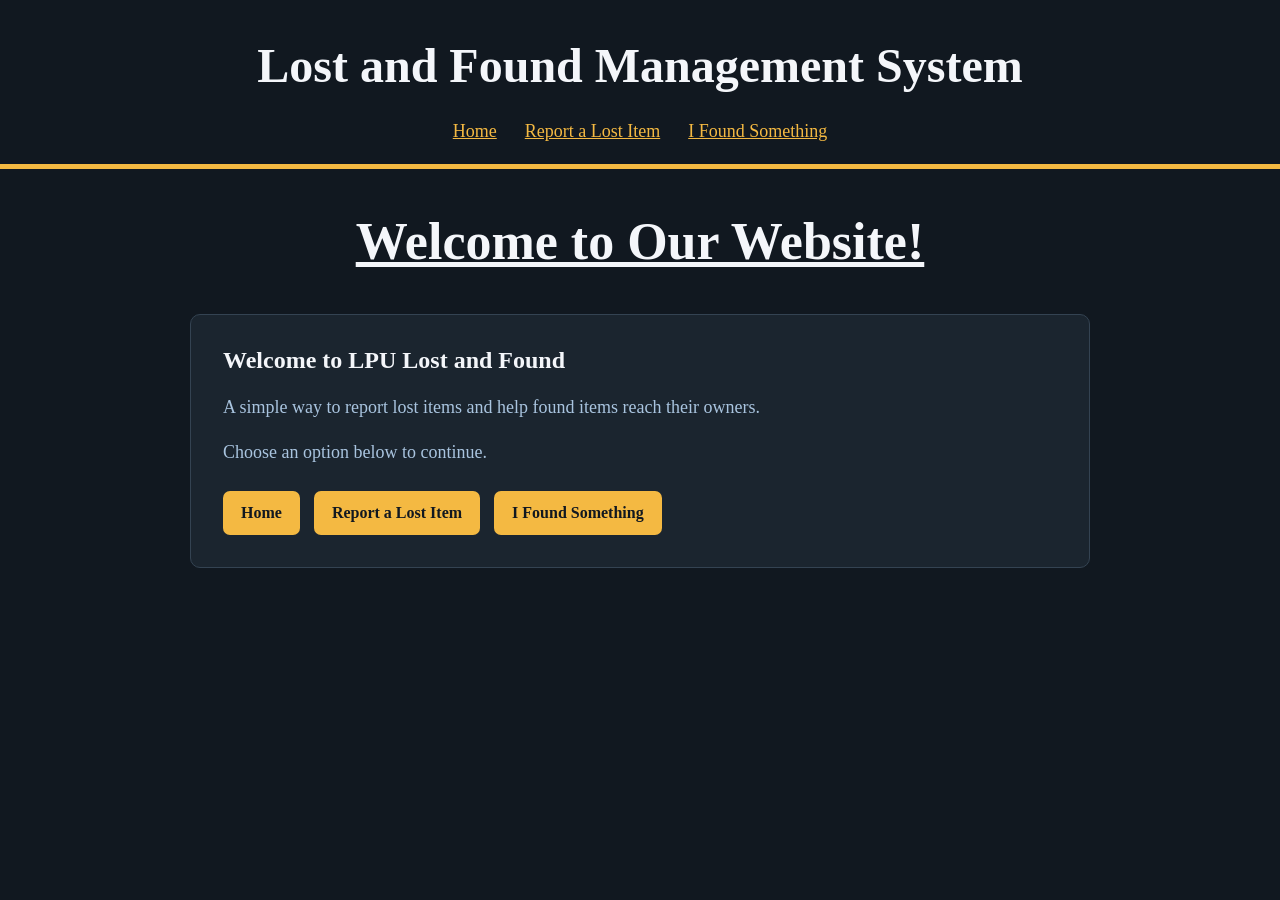
<file: index.html>
<!DOCTYPE html>
<html lang="en">
<head>
  <meta charset="UTF-8">
  <meta name="viewport" content="width=device-width, initial-scale=1.0">
  <title>LPU Lost and Found</title>
  <link rel="stylesheet" href="style.css">
</head>
<body>

  <header>
    <h1>Lost and Found Management System</h1>

    <nav>
      <a href="index.html">Home</a>
      <a href="lost.html">Report a Lost Item</a>
      <a href="found.html">I Found Something</a>
    </nav>
  </header>

  <main class="home">
    <h2>Welcome to Our Website!</h2>

    <section class="card">
      <h2>Welcome to LPU Lost and Found</h2>

      <p>A simple way to report lost items and help found items reach their owners.</p>

      <p>Choose an option below to continue.</p>

      <div class="actions">
        <a class="button" href="index.html">Home</a>
        <a class="button" href="lost.html">Report a Lost Item</a>
        <a class="button" href="found.html">I Found Something</a>
      </div>
    </section>
  </main>

</body>
</html>
</file>
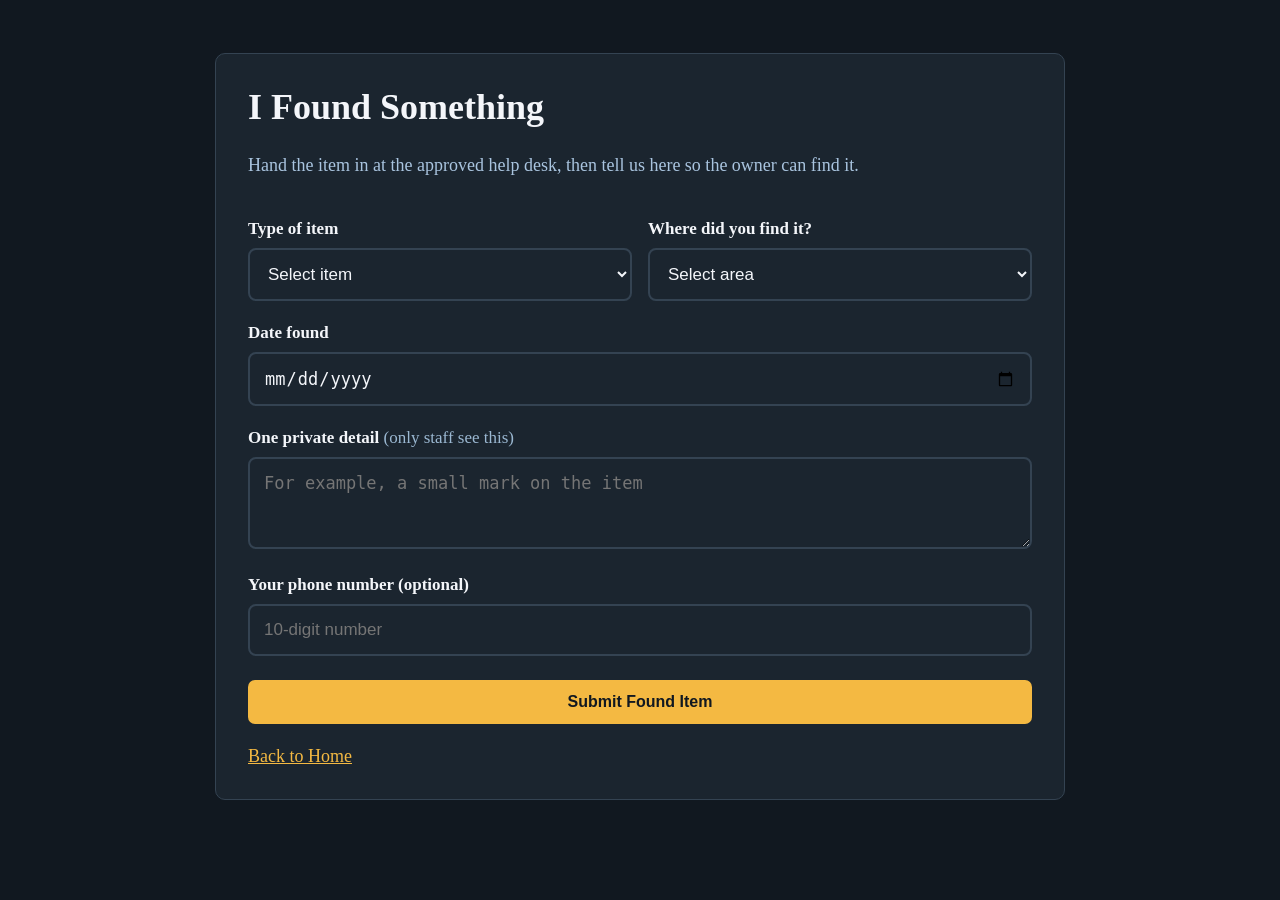
<file: found.html>
<!DOCTYPE html>
<html lang="en">
<head>
  <meta charset="UTF-8">
  <meta name="viewport" content="width=device-width, initial-scale=1.0">
  <title>I Found Something</title>
  <link rel="stylesheet" href="style.css">
</head>
<body>

  <main class="form-page">

    <h1>I Found Something</h1>

    <p class="intro">
      Hand the item in at the approved help desk,
      then tell us here so the owner can find it.
    </p>

    <form action="thankyou.html" method="get">

      <div class="two-columns">

        <div>
          <label for="item">Type of item</label>

          <select id="item" name="item" required>
            <option value="">Select item</option>
            <option>Bottle</option>
            <option>Notebook</option>
            <option>Keys</option>
            <option>ID Card</option>
            <option>Electronics</option>
            <option>Other</option>
          </select>
        </div>

        <div>
          <label for="place">Where did you find it?</label>

          <select id="place" name="place" required>
            <option value="">Select area</option>
            <option>Classrooms</option>
            <option>Cafeteria</option>
            <option>Study areas</option>
            <option>Common areas</option>
          </select>
        </div>

      </div>

      <label for="date">Date found</label>
      <input type="date" id="date" name="date" required>

      <label for="detail">
        One private detail <span>(only staff see this)</span>
      </label>

      <textarea id="detail" name="detail"
        rows="3"
        placeholder="For example, a small mark on the item"></textarea>

      <label for="phone">Your phone number (optional)</label>

      <input type="tel" id="phone" name="phone"
        placeholder="10-digit number"
        pattern="[0-9]{10}"
        maxlength="10">

      <button type="submit">Submit Found Item</button>

    </form>

    <a class="back-link" href="index.html">Back to Home</a>

  </main>

</body>
</html>
</file>
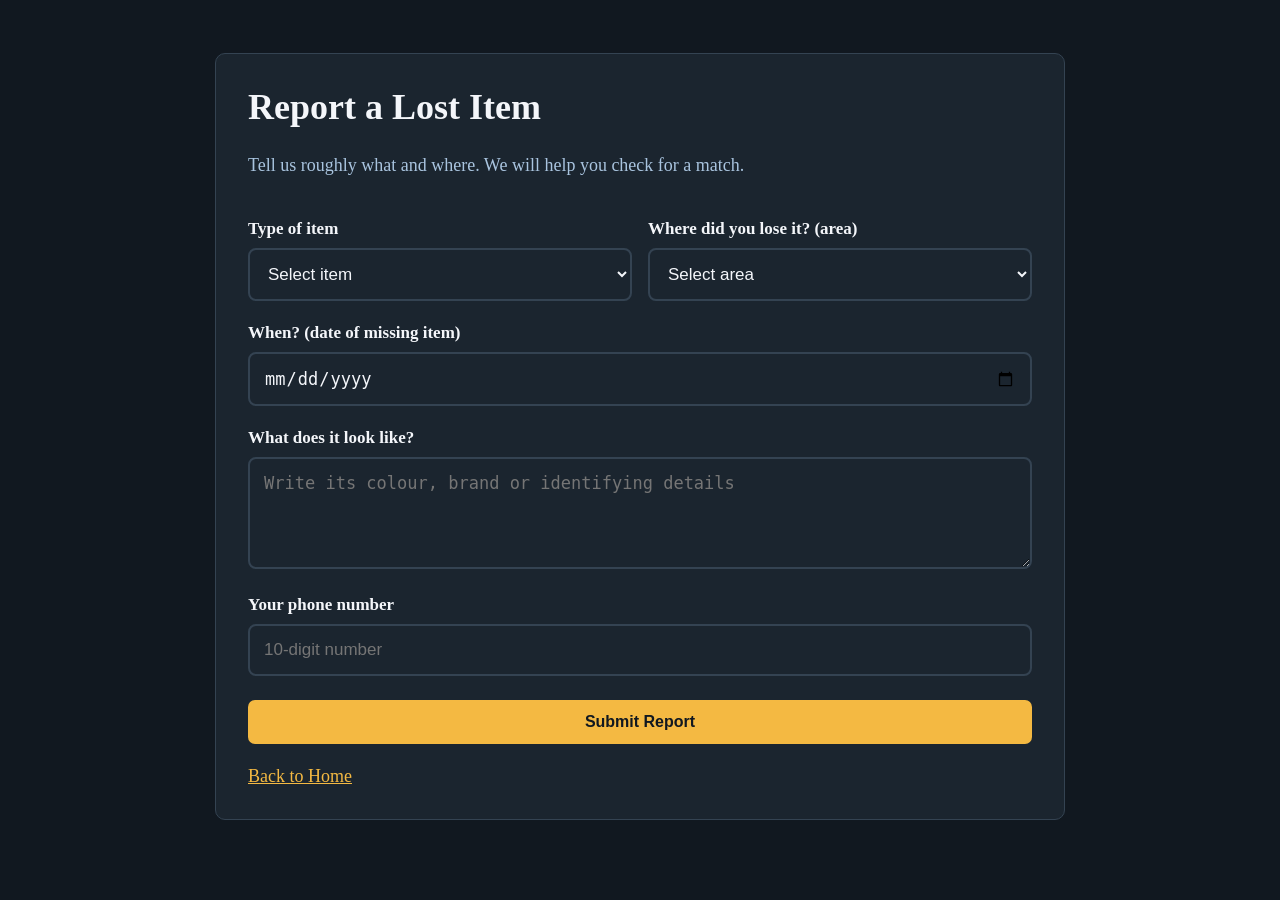
<file: lost.html>
<!DOCTYPE html>
<html lang="en">
<head>
  <meta charset="UTF-8">
  <meta name="viewport" content="width=device-width, initial-scale=1.0">
  <title>Report a Lost Item</title>
  <link rel="stylesheet" href="style.css">
</head>
<body>

  <main class="form-page">

    <h1>Report a Lost Item</h1>

    <p class="intro">
      Tell us roughly what and where. We will help you check for a match.
    </p>

    <form action="submit.html" method="get">

      <div class="two-columns">

        <div>
          <label for="item">Type of item</label>

          <select id="item" name="item" required>
            <option value="">Select item</option>
            <option>Bottle</option>
            <option>Notebook</option>
            <option>Keys</option>
            <option>ID Card</option>
            <option>Electronics</option>
            <option>Other</option>
          </select>
        </div>

        <div>
          <label for="place">Where did you lose it? (area)</label>

          <select id="place" name="place" required>
            <option value="">Select area</option>
            <option>Classrooms</option>
            <option>Cafeteria</option>
            <option>Study areas</option>
            <option>Common areas</option>
          </select>
        </div>

      </div>

      <label for="date">When? (date of missing item)</label>
      <input type="date" id="date" name="date" required>

      <label for="description">What does it look like?</label>

      <textarea id="description" name="description"
        rows="4"
        placeholder="Write its colour, brand or identifying details"></textarea>

      <label for="phone">Your phone number</label>

      <input type="tel" id="phone" name="phone"
        placeholder="10-digit number"
        pattern="[0-9]{10}"
        maxlength="10" required>

      <button type="submit">Submit Report</button>

    </form>

    <a class="back-link" href="index.html">Back to Home</a>

  </main>

</body>
</html>
</file>
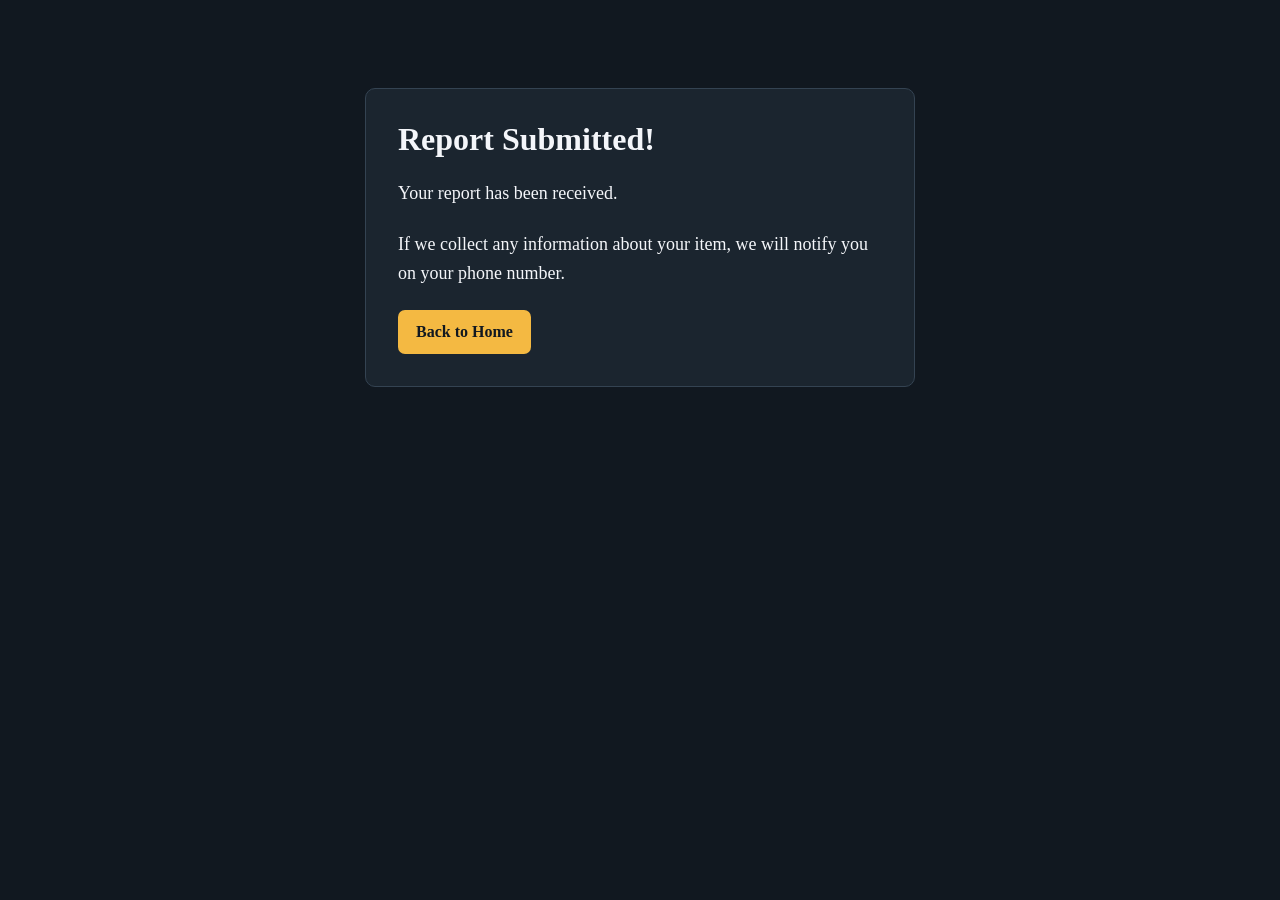
<file: submit.html>
<!DOCTYPE html>
<html lang="en">
<head>
  <meta charset="UTF-8">
  <meta name="viewport" content="width=device-width, initial-scale=1.0">
  <title>Report Submitted</title>
  <link rel="stylesheet" href="style.css">
</head>
<body>

  <main class="confirmation">

    <h1>Report Submitted!</h1>

    <p>Your report has been received.</p>

    <p>
      If we collect any information about your item,
      we will notify you on your phone number.
    </p>

    <a class="button" href="index.html">Back to Home</a>

  </main>

</body>
</html>
</file>
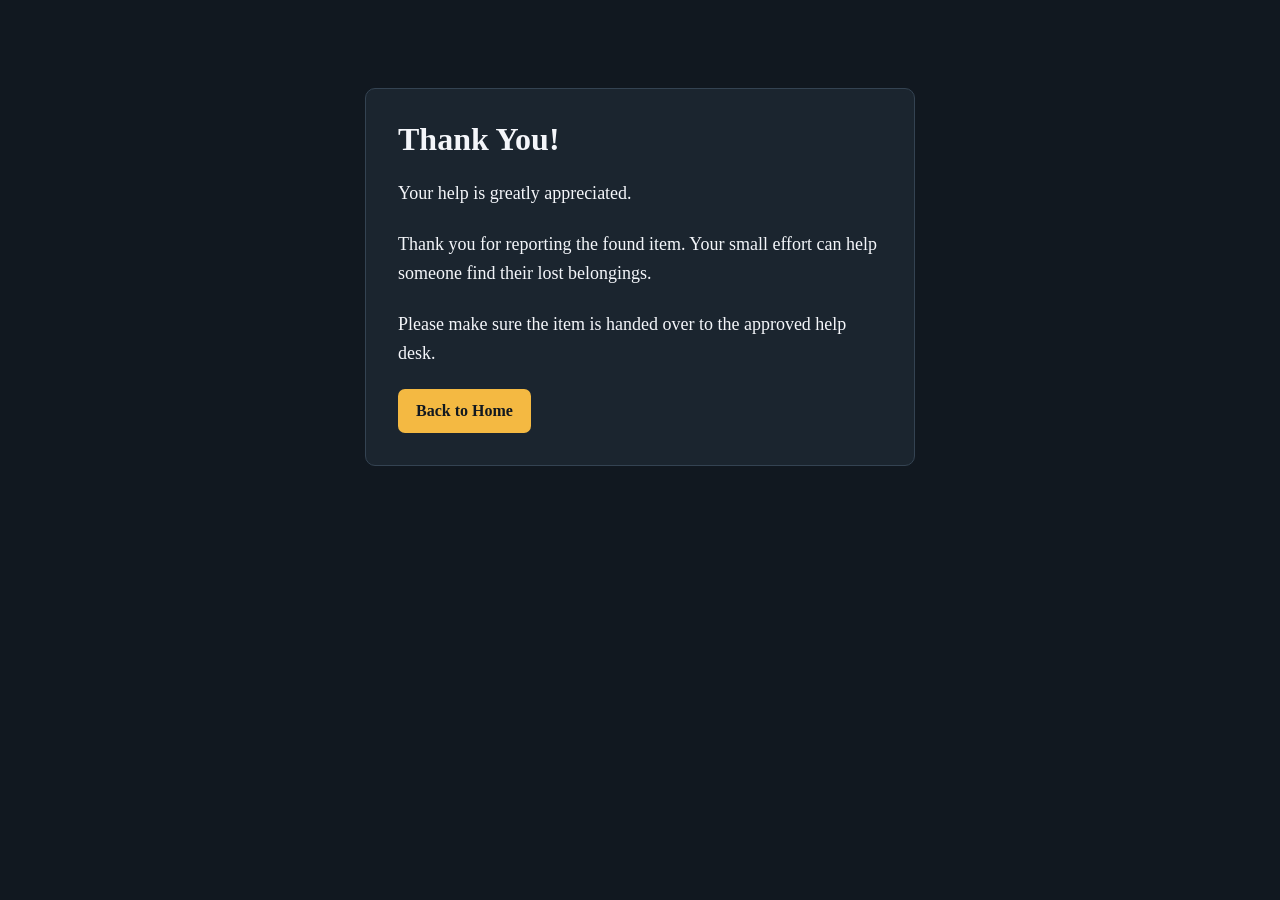
<file: thankyou.html>
<!DOCTYPE html>
<html lang="en">
<head>
  <meta charset="UTF-8">
  <meta name="viewport" content="width=device-width, initial-scale=1.0">
  <title>Thank You</title>
  <link rel="stylesheet" href="style.css">
</head>
<body>

  <main class="confirmation">

    <h1>Thank You!</h1>

    <p>Your help is greatly appreciated.</p>

    <p>
      Thank you for reporting the found item.
      Your small effort can help someone find
      their lost belongings.
    </p>

    <p>
      Please make sure the item is handed over
      to the approved help desk.
    </p>

    <a class="button" href="index.html">Back to Home</a>

  </main>

</body>
</html>
</file>
<file: style.css>
* {
  box-sizing: border-box;
}

body {
  margin: 0;
  padding: 28px;
  background: #111820;
  color: #f4f6fa;
  font-family: Georgia;
}

/* Header */

header {
  text-align: center;
  background: #111820;
  border-bottom: 5px solid #f4b942;
  margin: -28px -28px 35px;
  padding: 28px 15px 22px;
}

header h1 {
  font-size: clamp(28px, 5vw, 48px);
  margin: 10px 0 28px;
}

nav {
  display: flex;
  justify-content: center;
  flex-wrap: wrap;
  gap: 28px;
}

nav a, .back-link {
  color: #f4b942;
  font-size: 18px;
}

/* Home Page */

.home {
  max-width: 1050px;
  margin: auto;
  text-align: center;
}

.home > h2 {
  font-size: clamp(32px, 5vw, 52px);
  text-decoration: underline;
}

/* Cards */

.card, .form-page, .confirmation {
  max-width: 900px;
  margin: 35px auto;
  padding: 32px;
  background: #1b252f;
  border: 1px solid #344352;
  border-radius: 10px;
}

.card {
  text-align: left;
}

.card h2, .form-page h1, .confirmation h1 {
  color: #f4f6fa;
  margin-top: 0;
}

.card p, .intro {
  color: #a9c4df;
  font-size: 18px;
  line-height: 1.5;
}

/* Buttons */

.actions {
  display: flex;
  flex-wrap: wrap;
  gap: 14px;
  margin-top: 25px;
}

.button, button {
  display: inline-block;
  background: #f4b942;
  color: #111820;
  border: 0;
  border-radius: 7px;
  padding: 13px 18px;
  font-size: 16px;
  font-weight: bold;
  text-decoration: none;
  cursor: pointer;
}

/* Form Pages */

.form-page {
  max-width: 850px;
  margin: 25px auto;
}

.form-page h1 {
  font-size: 36px;
}

.two-columns {
  display: grid;
  grid-template-columns: 1fr 1fr;
  gap: 16px;
}

label {
  display: block;
  margin: 22px 0 9px;
  font-weight: bold;
  font-size: 17px;
}

label span {
  color: #9bb8d2;
  font-weight: normal;
}

input, select, textarea {
  width: 100%;
  padding: 14px;
  color: #f4f6fa;
  background: #1b252f;
  border: 2px solid #344352;
  border-radius: 8px;
  font-size: 17px;
}

textarea {
  resize: vertical;
}

button {
  width: 100%;
  margin-top: 24px;
}

.back-link {
  display: inline-block;
  margin-top: 22px;
}

/* Confirmation Pages */

.confirmation {
  max-width: 550px;
  margin: 60px auto;
}

.confirmation p {
  font-size: 18px;
  line-height: 1.6;
  margin-bottom: 22px;
}

/* Mobile Design */

@media (max-width: 650px) {

  body {
    padding: 16px;
  }

  header {
    margin: -16px -16px 25px;
  }

  .two-columns {
    grid-template-columns: 1fr;
    gap: 0;
  }

  .card, .form-page, .confirmation {
    padding: 22px;
  }

  .actions {
    flex-direction: column;
  }

  .actions .button {
    text-align: center;
  }

}
</file>
